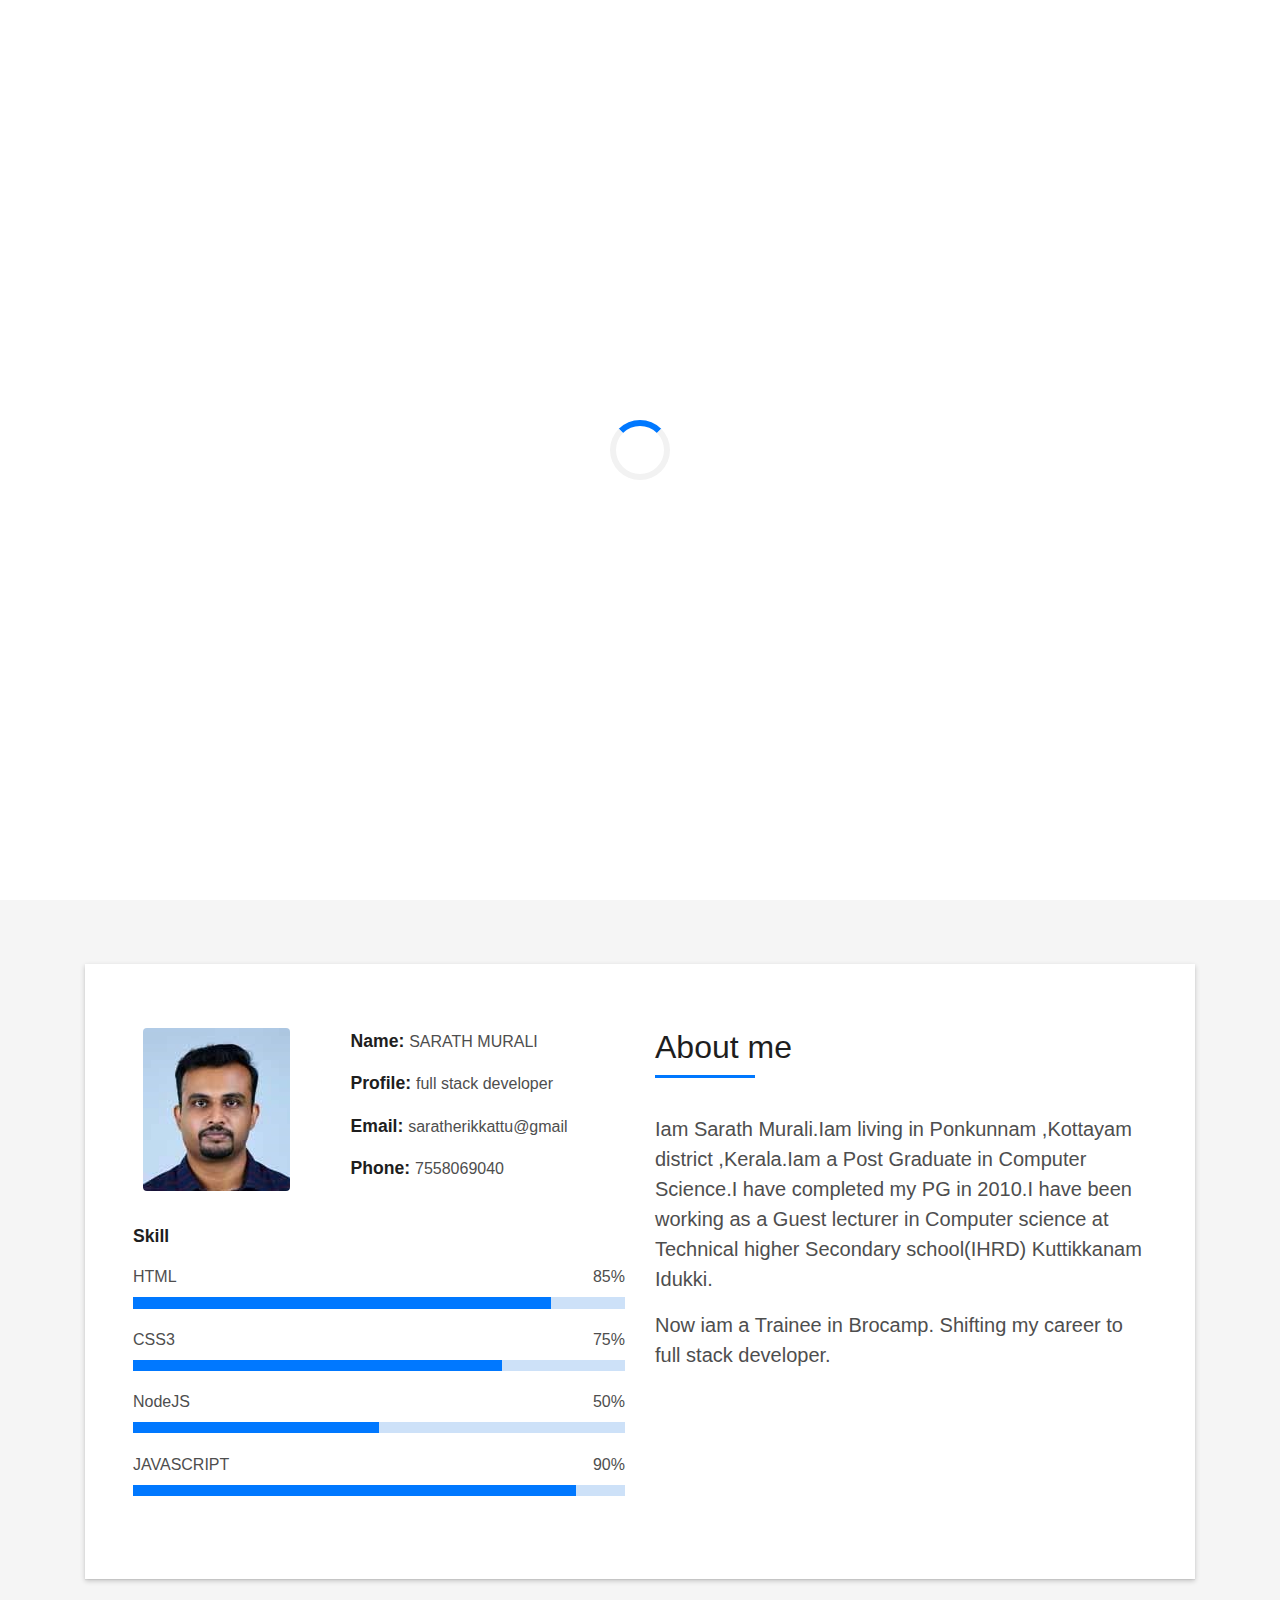
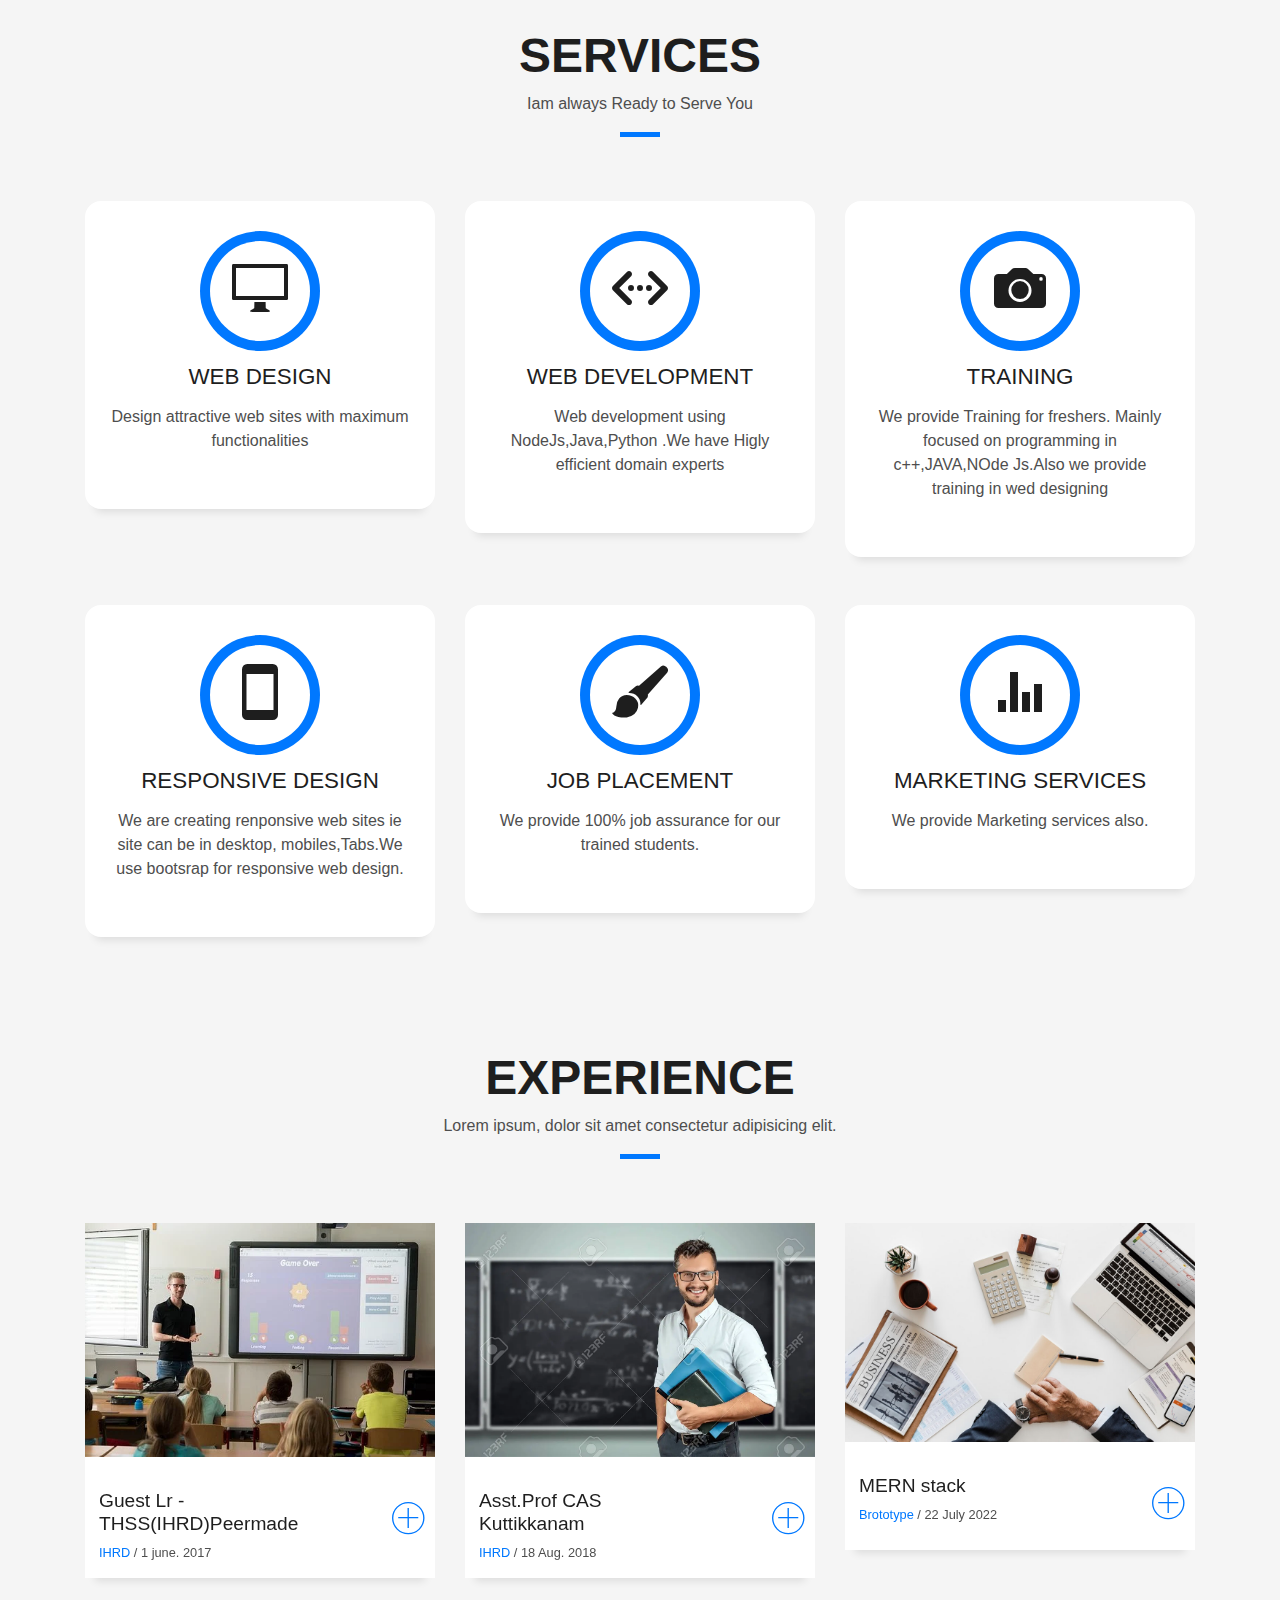
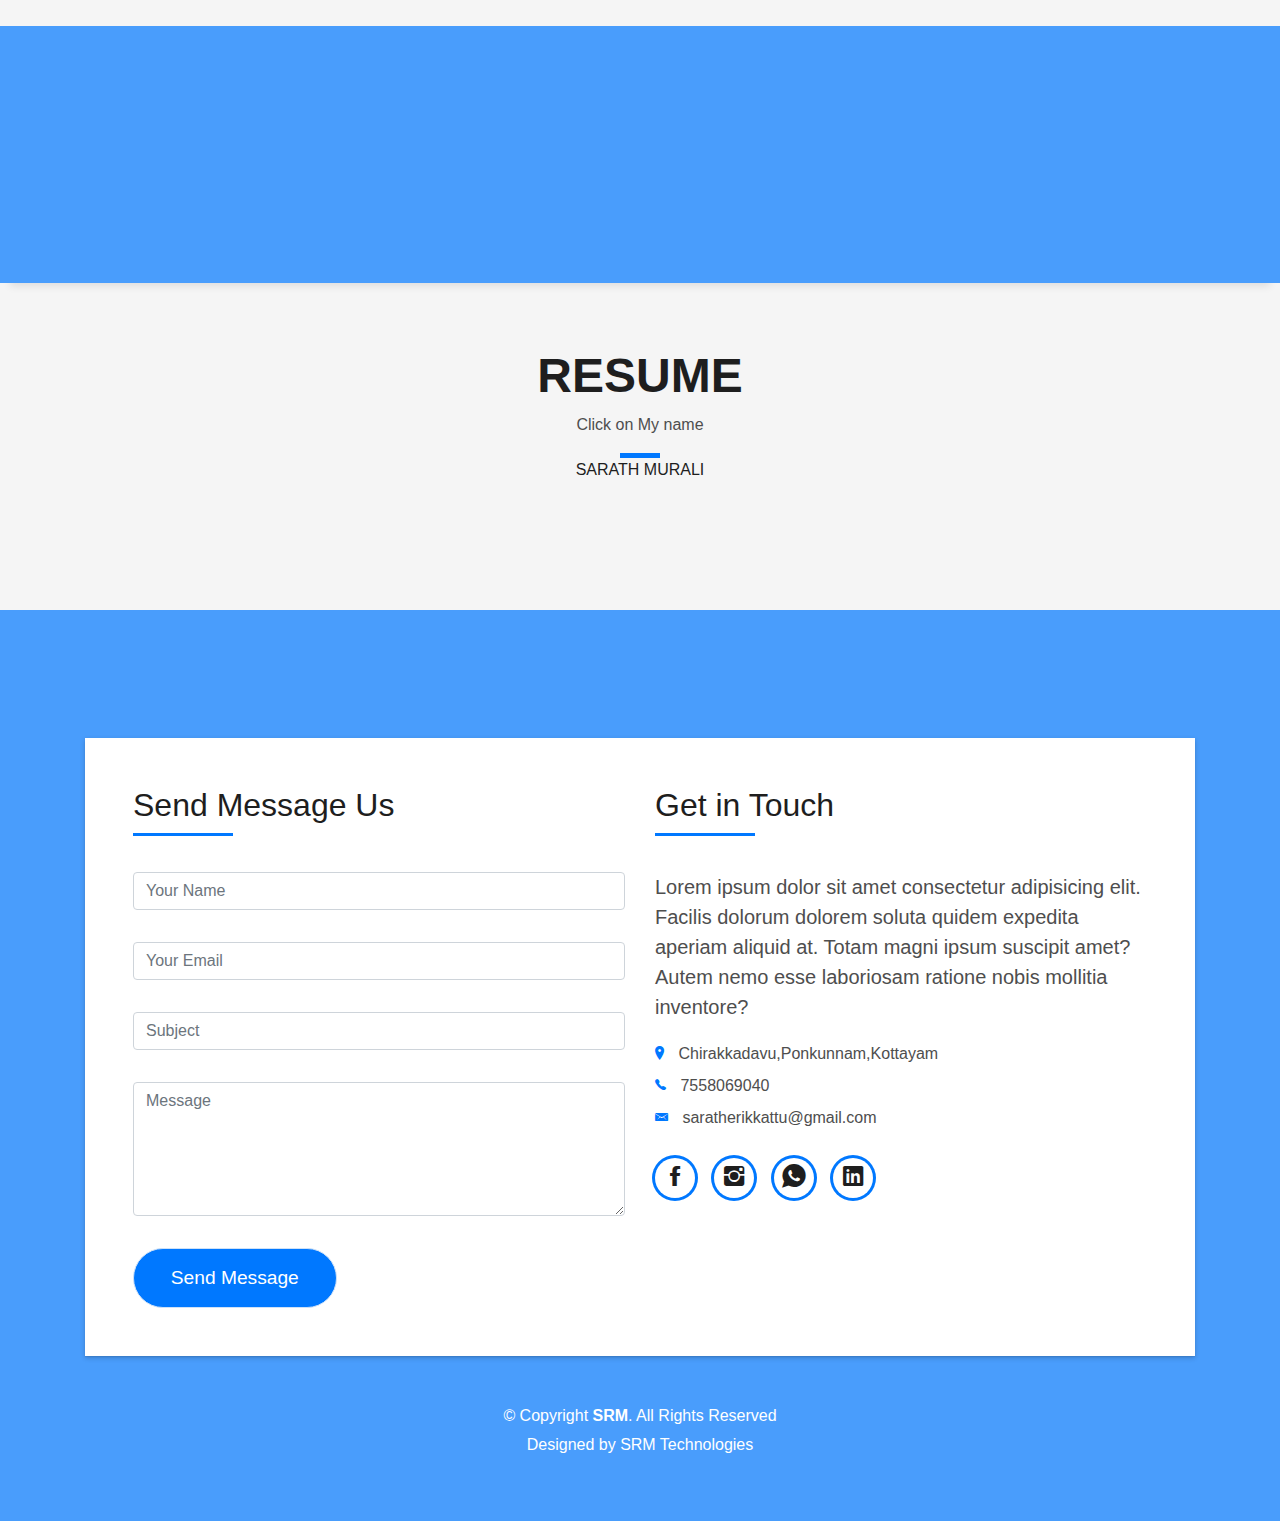
<file: index.html>
<!DOCTYPE html>
<html lang="en">
<head>
  <meta charset="utf-8">
  <title>DevFolio Bootstrap Template</title>
  <meta content="width=device-width, initial-scale=1.0" name="viewport">
  <meta content="" name="keywords">
  <meta content="" name="description">

  <!-- Favicons -->
  <link href="img/favicon.png" rel="icon">
  <link href="img/apple-touch-icon.png" rel="apple-touch-icon">

  <!-- Bootstrap CSS File -->
  <link href="lib/bootstrap/css/bootstrap.min.css" rel="stylesheet">

  <!-- Libraries CSS Files -->
  <link href="lib/font-awesome/css/font-awesome.min.css" rel="stylesheet">
  <link href="lib/animate/animate.min.css" rel="stylesheet">
  <link href="lib/ionicons/css/ionicons.min.css" rel="stylesheet">
  <link href="lib/owlcarousel/assets/owl.carousel.min.css" rel="stylesheet">
  <link href="lib/lightbox/css/lightbox.min.css" rel="stylesheet">
  

  <!-- Main Stylesheet File -->
  <link href="css/style.css" rel="stylesheet">

  <!-- =======================================================
    Theme Name: DevFolio
    Theme URL: https://bootstrapmade.com/devfolio-bootstrap-portfolio-html-template/
    Author: BootstrapMade.com
    License: https://bootstrapmade.com/license/
  ======================================================= -->
</head>

<body id="page-top">

  <!--/ Nav Star /-->
  <nav class="navbar navbar-b navbar-trans navbar-expand-md fixed-top" id="mainNav">
    <div class="container">
      <a class="navbar-brand js-scroll" href="#page-top">SARATH MURALI</a>
      <button class="navbar-toggler collapsed" type="button" data-toggle="collapse" data-target="#navbarDefault"
        aria-controls="navbarDefault" aria-expanded="false" aria-label="Toggle navigation">
        <span></span>
        <span></span>
        <span></span>
      </button>
      <div class="navbar-collapse collapse justify-content-end" id="navbarDefault">
        <ul class="navbar-nav">
          <li class="nav-item">
            <a class="nav-link js-scroll active" href="#home">Home</a>
          </li>
          <li class="nav-item">
            <a class="nav-link js-scroll" href="#about">About</a>
          </li>
          <li class="nav-item">
            <a class="nav-link js-scroll" href="#service">Services</a>
          </li>
          <li class="nav-item">
            <a class="nav-link js-scroll" href="#work">Work</a>
          </li>
          <li class="nav-item">
            <a class="nav-link js-scroll" href="#blog">Resume</a>
          </li>
          <li class="nav-item">
            <a class="nav-link js-scroll" href="#contact">Contact</a>
          </li>
        </ul>
      </div>
    </div>
  </nav>
  <!--/ Nav End /-->

  <!--/ Intro Skew Star /-->
  <div id="home" class="intro route bg-image" style="background-color: gray;">
    <div class="overlay-itro"></div>
    <div class="intro-content display-table">
      <div class="table-cell">
        <div class="container">
          <!--<p class="display-6 color-d">Hello, world!</p>-->
          <h1 class="intro-title mb-4">I am Sarath Murali</h1>
          <p class="intro-subtitle"><span class="text-slider-items">Web Developer,Backend Developer</span><strong class="text-slider"></strong></p>
          <!-- <p class="pt-3"><a class="btn btn-primary btn js-scroll px-4" href="#about" role="button">Learn More</a></p> -->
        </div>
      </div>
    </div>
  </div>
  <!--/ Intro Skew End /-->

  <section id="about" class="about-mf sect-pt4 route">
    <div class="container">
      <div class="row">
        <div class="col-sm-12">
          <div class="box-shadow-full">
            <div class="row">
              <div class="col-md-6">
                <div class="row">
                  <div class="col-sm-6 col-md-5">
                    <div class="about-img">
                      <img src="MYPICNEW.jpg" class="img-fluid rounded b-shadow-a" alt="">
                    </div>
                  </div>
                  <div class="col-sm-6 col-md-7">
                    <div class="about-info">
                      <p><span class="title-s">Name: </span> <span>SARATH MURALI</span></p>
                      <p><span class="title-s">Profile: </span> <span>full stack developer</span></p>
                      <p><span class="title-s">Email: </span> <span>saratherikkattu@gmail</span></p>
                      <p><span class="title-s">Phone: </span> <span>7558069040</span></p>
                    </div>
                  </div>
                </div>
                <div class="skill-mf">
                  <p class="title-s">Skill</p>
                  <span>HTML</span> <span class="pull-right">85%</span>
                  <div class="progress">
                    <div class="progress-bar" role="progressbar" style="width: 85%;" aria-valuenow="85" aria-valuemin="0"
                      aria-valuemax="100"></div>
                  </div>
                  <span>CSS3</span> <span class="pull-right">75%</span>
                  <div class="progress">
                    <div class="progress-bar" role="progressbar" style="width: 75%" aria-valuenow="75" aria-valuemin="0"
                      aria-valuemax="100"></div>
                  </div>
                  <span>NodeJS</span> <span class="pull-right">50%</span>
                  <div class="progress">
                    <div class="progress-bar" role="progressbar" style="width: 50%" aria-valuenow="50" aria-valuemin="0"
                      aria-valuemax="100"></div>
                  </div>
                  <span>JAVASCRIPT</span> <span class="pull-right">90%</span>
                  <div class="progress">
                    <div class="progress-bar" role="progressbar" style="width: 90%" aria-valuenow="90" aria-valuemin="0"
                      aria-valuemax="100"></div>
                  </div>
                </div>
              </div>
              <div class="col-md-6">
                <div class="about-me pt-4 pt-md-0">
                  <div class="title-box-2">
                    <h5 class="title-left">
                      About me
                    </h5>
                  </div>
                  <p class="lead">
                   Iam Sarath Murali.Iam living in Ponkunnam ,Kottayam district ,Kerala.Iam a 
                   Post Graduate in Computer Science.I have completed my PG in 2010.I have been working
                    as a Guest lecturer in Computer science at Technical higher Secondary school(IHRD) Kuttikkanam Idukki.
                    
                  </p>
                  <p class="lead">
                    Now iam a Trainee in Brocamp. Shifting my career to full stack developer.
                  
                   
                  </p>
                  <p class="lead">
                   
                  </p>
                </div>
              </div>
            </div>
          </div>
        </div>
      </div>
    </div>
  </section>

  <!--/ Section Services Star /-->
  <section id="service" class="services-mf route">
    <div class="container">
      <div class="row">
        <div class="col-sm-12">
          <div class="title-box text-center">
            <h3 class="title-a">
              Services
            </h3>
            <p class="subtitle-a">
              Iam always Ready to Serve You
            </p>
            <div class="line-mf"></div>
          </div>
        </div>
      </div>
      <div class="row">
        <div class="col-md-4">
          <div class="service-box">
            <div class="service-ico">
              <span class="ico-circle"><i class="ion-monitor"></i></span>
            </div>
            <div class="service-content">
              <h2 class="s-title">Web Design</h2>
              <p class="s-description text-center">
                Design attractive web sites with maximum functionalities
              </p>
            </div>
          </div>
        </div>
        <div class="col-md-4">
          <div class="service-box">
            <div class="service-ico">
              <span class="ico-circle"><i class="ion-code-working"></i></span>
            </div>
            <div class="service-content">
              <h2 class="s-title">Web Development</h2>
              <p class="s-description text-center">
                Web development using NodeJs,Java,Python .We have Higly efficient  domain experts
              </p>
            </div>
          </div>
        </div>
        <div class="col-md-4">
          <div class="service-box">
            <div class="service-ico">
              <span class="ico-circle"><i class="ion-camera"></i></span>
            </div>
            <div class="service-content">
              <h2 class="s-title">Training</h2>
              <p class="s-description text-center">
               We provide Training for freshers.
               Mainly focused on programming in c++,JAVA,NOde Js.Also we provide training in wed designing
              </p>
            </div>
          </div>
        </div>
        <div class="col-md-4">
          <div class="service-box">
            <div class="service-ico">
              <span class="ico-circle"><i class="ion-android-phone-portrait"></i></span>
            </div>
            <div class="service-content">
              <h2 class="s-title">Responsive Design</h2>
              <p class="s-description text-center">
                We are creating renponsive web sites ie site can be  in desktop,
                mobiles,Tabs.We use bootsrap for responsive web design.
              </p>
            </div>
          </div>
        </div>
        <div class="col-md-4">
          <div class="service-box">
            <div class="service-ico">
              <span class="ico-circle"><i class="ion-paintbrush"></i></span>
            </div>
            <div class="service-content">
              <h2 class="s-title">Job Placement</h2>
              <p class="s-description text-center">
                We provide 100% job assurance for our trained students.
              </p>
            </div>
          </div>
        </div>
        <div class="col-md-4">
          <div class="service-box">
            <div class="service-ico">
              <span class="ico-circle"><i class="ion-stats-bars"></i></span>
            </div>
            <div class="service-content">
              <h2 class="s-title">Marketing Services</h2>
              <p class="s-description text-center">
               We provide Marketing services also.
              </p>
            </div>
          </div>
        </div>
      </div>
    </div>
  </section>
  <!--/ Section Services End /-->

 <!--  <div class="section-counter paralax-mf bg-image" style="background-image: url(img/counters-bg.jpg)">
    <div class="overlay-mf"></div>
    <div class="container">
      <div class="row">
        <div class="col-sm-3 col-lg-3">
          <div class="counter-box">
            <div class="counter-ico">
              <span class="ico-circle"><i class="ion-checkmark-round"></i></span>
            </div>
            <div class="counter-num">
              <p class="counter">450</p>
              <span class="counter-text">WORKS COMPLETED</span>
            </div>
          </div>
        </div>
        <div class="col-sm-3 col-lg-3">
          <div class="counter-box pt-4 pt-md-0">
            <div class="counter-ico">
              <span class="ico-circle"><i class="ion-ios-calendar-outline"></i></span>
            </div>
            <div class="counter-num">
              <p class="counter">15</p>
              <span class="counter-text">YEARS OF EXPERIENCE</span>
            </div>
          </div>
        </div>
        <div class="col-sm-3 col-lg-3">
          <div class="counter-box pt-4 pt-md-0">
            <div class="counter-ico">
              <span class="ico-circle"><i class="ion-ios-people"></i></span>
            </div>
            <div class="counter-num">
              <p class="counter">550</p>
              <span class="counter-text">TOTAL CLIENTS</span>
            </div>
          </div>
        </div>
        <div class="col-sm-3 col-lg-3">
          <div class="counter-box pt-4 pt-md-0">
            <div class="counter-ico">
              <span class="ico-circle"><i class="ion-ribbon-a"></i></span>
            </div>
            <div class="counter-num">
              <p class="counter">36</p>
              <span class="counter-text">AWARD WON</span>
            </div>
          </div>
        </div>
      </div>
    </div>
  </div> -->

  <!--/ Section Portfolio Star /-->
  <section id="work" class="portfolio-mf sect-pt4 route">
    <div class="container">
      <div class="row">
        <div class="col-sm-12">
          <div class="title-box text-center">
            <h3 class="title-a">
              EXPERIENCE
            </h3>
            <p class="subtitle-a">
              Lorem ipsum, dolor sit amet consectetur adipisicing elit.
            </p>
            <div class="line-mf"></div>
          </div>
        </div>
      </div>
      <div class="row">
        <div class="col-md-4">
          <div class="work-box">
            <a href="img/work-1.jpg" data-lightbox="gallery-mf">
              <div class="work-img">
                <!-- <i class="fa-solid fa-person-chalkboard"></i> -->
                <img src="teacher-logo.webp" alt="" class="img-fluid"> 
              </div>
              <div class="work-content">
                <div class="row">
                  <div class="col-sm-8">
                    <h2 class="w-title">Guest Lr -THSS(IHRD)Peermade</h2>
                    <div class="w-more">
                      <span class="w-ctegory">IHRD</span> / <span class="w-date">1 june. 2017</span>
                    </div>
                  </div>
                  <div class="col-sm-4">
                    <div class="w-like">
                      <span class="ion-ios-plus-outline"></span>
                    </div>
                  </div>
                </div>
              </div>
            </a>
          </div>
        </div>
        <div class="col-md-4">
          <div class="work-box">
            <a href="img/work-2.jpg" data-lightbox="gallery-mf">
              <div class="work-img">
                <img src="prof.webp" alt="" class="img-fluid">
              </div>
              <div class="work-content">
                <div class="row">
                  <div class="col-sm-8">
                    <h2 class="w-title">Asst.Prof CAS Kuttikkanam</h2>
                    <div class="w-more">
                      <span class="w-ctegory">IHRD</span> / <span class="w-date">18 Aug. 2018</span>
                    </div>
                  </div>
                  <div class="col-sm-4">
                    <div class="w-like">
                      <span class="ion-ios-plus-outline"></span>
                    </div>
                  </div>
                </div>
              </div>
            </a>
          </div>
        </div>
        <div class="col-md-4">
          <div class="work-box">
            <a href="img/work-3.jpg" data-lightbox="gallery-mf">
              <div class="work-img">
                <img src="img/work-3.jpg" alt="" class="img-fluid">
              </div>
              <div class="work-content">
                <div class="row">
                  <div class="col-sm-8">
                    <h2 class="w-title">MERN stack</h2>
                    <div class="w-more">
                      <span class="w-ctegory">Brototype</span> / <span class="w-date">22 July 2022</span>
                    </div>
                  </div>
                  <div class="col-sm-4">
                    <div class="w-like">
                      <span class="ion-ios-plus-outline"></span>
                    </div>
                  </div>
                </div>
              </div>
            </a>
          </div>
        </div>
        <!-- <div class="col-md-4">
          <div class="work-box">
            <a href="img/work-4.jpg" data-lightbox="gallery-mf">
              <div class="work-img">
                <img src="img/work-4.jpg" alt="" class="img-fluid">
              </div>
              <div class="work-content">
                <div class="row">
                  <div class="col-sm-8">
                    <h2 class="w-title">Bindo Laro Cado</h2>
                    <div class="w-more">
                      <span class="w-ctegory">Web Design</span> / <span class="w-date">18 Sep. 2018</span>
                    </div>
                  </div>
                  <div class="col-sm-4">
                    <div class="w-like">
                      <span class="ion-ios-plus-outline"></span>
                    </div>
                  </div>
                </div>
              </div>
            </a>
          </div>
        </div> -->
       <!--  <div class="col-md-4">
          <div class="work-box">
            <a href="img/work-5.jpg" data-lightbox="gallery-mf">
              <div class="work-img">
                <img src="img/work-5.jpg" alt="" class="img-fluid">
              </div>
              <div class="work-content">
                <div class="row">
                  <div class="col-sm-8">
                    <h2 class="w-title">Studio Lena Mado</h2>
                    <div class="w-more">
                      <span class="w-ctegory">Web Design</span> / <span class="w-date">18 Sep. 2018</span>
                    </div>
                  </div>
                  <div class="col-sm-4">
                    <div class="w-like">
                      <span class="ion-ios-plus-outline"></span>
                    </div>
                  </div>
                </div>
              </div>
            </a>
          </div>
        </div> -->
       <!--  <div class="col-md-4">
          <div class="work-box">
            <a href="img/work-6.jpg" data-lightbox="gallery-mf">
              <div class="work-img">
                <img src="img/work-6.jpg" alt="" class="img-fluid">
              </div>
              <div class="work-content">
                <div class="row">
                  <div class="col-sm-8">
                    <h2 class="w-title">Studio Big Bang</h2>
                    <div class="w-more">
                      <span class="w-ctegory">Web Design</span> / <span class="w-date">18 Sep. 2017</span>
                    </div>
                  </div>
                  <div class="col-sm-4">
                    <div class="w-like">
                      <span class="ion-ios-plus-outline"></span>
                    </div>
                  </div>
                </div>
              </div>
            </a>
          </div>
        </div> -->
        
      </div>
    </div>
  </section>
  <!--/ Section Portfolio End /-->

  <!--/ Section Testimonials Star /-->
  <div class="testimonials paralax-mf bg-image" style="background-image: url(img/overlay-bg.jpg)">
    <div class="overlay-mf"></div>
    <div class="container">
      <div class="row">
        <div class="col-md-12">
          <div id="testimonial-mf" class="owl-carousel owl-theme">
            <div class="testimonial-box">
              <div class="author-test">
                <img src="img/testimonial-2.jpg" alt="" class="rounded-circle b-shadow-a">
                <span class="author">Xavi Alonso</span>
              </div>
              <div class="content-test">
                <p class="description lead">
                  Curabitur arcu erat, accumsan id imperdiet et, porttitor at sem. Lorem ipsum dolor sit amet,
                  consectetur adipiscing elit.
                </p>
                <span class="comit"><i class="fa fa-quote-right"></i></span>
              </div>
            </div>
            <div class="testimonial-box">
              <div class="author-test">
                <img src="img/testimonial-4.jpg" alt="" class="rounded-circle b-shadow-a">
                <span class="author">Marta Socrate</span>
              </div>
              <div class="content-test">
                <p class="description lead">
                  Curabitur arcu erat, accumsan id imperdiet et, porttitor at sem. Lorem ipsum dolor sit amet,
                  consectetur adipiscing elit.
                </p>
                <span class="comit"><i class="fa fa-quote-right"></i></span>
              </div>
            </div>
          </div>
        </div>
      </div>
    </div>
  </div>

  <!--/ Section Blog Star /-->
  <section id="blog" class="blog-mf sect-pt4 route">
    <div class="container">
      <div class="row">
        <div class="col-sm-12">
          <div class="title-box text-center">
            <h3 class="title-a">
            RESUME
            </h3>
            <p class="subtitle-a">
              Click on My name 
            </p>
            <div class="line-mf"></div>
          
            <a href="Resume- Sarath2022.doc"> SARATH MURALI</a>
          </div>
          
        </div>
      </div>
      <!-- <div class="row">
         <div class="col-md-4">
          <div class="card card-blog">
            <div class="card-img">
              <a href="blog-single.html"><img src="img/post-1.jpg" alt="" class="img-fluid"></a>
            </div>
            <div class="card-body">
              <div class="card-category-box">
                <div class="card-category">
                  <h6 class="category">Travel</h6>
                </div>
              </div>
              <h3 class="card-title"><a href="blog-single.html">See more ideas about Travel</a></h3>
              <p class="card-description">
                Proin eget tortor risus. Pellentesque in ipsum id orci porta dapibus. Praesent sapien massa, convallis
                a pellentesque nec,
                egestas non nisi.
              </p>
            </div>
            <div class="card-footer">
              <div class="post-author">
                <a href="#">
                  <img src="img/testimonial-2.jpg" alt="" class="avatar rounded-circle">
                  <span class="author">Morgan Freeman</span>
                </a>
              </div>
              <div class="post-date">
                <span class="ion-ios-clock-outline"></span> 10 min
              </div>
            </div>
          </div>
        </div> -->
        <!-- <div class="col-md-4">
          <div class="card card-blog">
            <div class="card-img">
              <a href="blog-single.html"><img src="img/post-2.jpg" alt="" class="img-fluid"></a>
            </div>
            <div class="card-body">
              <div class="card-category-box">
                <div class="card-category">
                  <h6 class="category">Web Design</h6>
                </div>
              </div>
              <h3 class="card-title"><a href="blog-single.html">See more ideas about Travel</a></h3>
              <p class="card-description">
                Proin eget tortor risus. Pellentesque in ipsum id orci porta dapibus. Praesent sapien massa, convallis
                a pellentesque nec,
                egestas non nisi.
              </p>
            </div>
            <div class="card-footer">
              <div class="post-author">
                <a href="#">
                  <img src="img/testimonial-2.jpg" alt="" class="avatar rounded-circle">
                  <span class="author">Morgan Freeman</span>
                </a>
              </div>
              <div class="post-date">
                <span class="ion-ios-clock-outline"></span> 10 min
              </div>
            </div>
          </div>
        </div> -->
    <!--     <div class="col-md-4">
          <div class="card card-blog">
            <div class="card-img">
              <a href="blog-single.html"><img src="img/post-3.jpg" alt="" class="img-fluid"></a>
            </div>
            <div class="card-body">
              <div class="card-category-box">
                <div class="card-category">
                  <h6 class="category">Web Design</h6>
                </div>
              </div>
              <h3 class="card-title"><a href="blog-single.html">See more ideas about Travel</a></h3>
              <p class="card-description">
                Proin eget tortor risus. Pellentesque in ipsum id orci porta dapibus. Praesent sapien massa, convallis
                a pellentesque nec,
                egestas non nisi.
              </p>
            </div>
            <div class="card-footer">
              <div class="post-author">
                <a href="#">
                  <img src="img/testimonial-2.jpg" alt="" class="avatar rounded-circle">
                  <span class="author">Morgan Freeman</span>
                </a>
              </div>
              <div class="post-date">
                <span class="ion-ios-clock-outline"></span> 10 min
              </div>
            </div>
          </div>
        </div> -->
      </div> 
    </div>
  </section>
  <!--/ Section Blog End /-->

  <!--/ Section Contact-Footer Star /-->
  <section class="paralax-mf footer-paralax bg-image sect-mt4 route" style="background-image: url(img/overlay-bg.jpg)">
    <div class="overlay-mf"></div>
    <div class="container">
      <div class="row">
        <div class="col-sm-12">
          <div class="contact-mf">
            <div id="contact" class="box-shadow-full">
              <div class="row">
                <div class="col-md-6">
                  <div class="title-box-2">
                    <h5 class="title-left">
                      Send Message Us
                    </h5>
                  </div>
                  <div>
                      <form id="submit-form" action="https://script.google.com/macros/s/AKfycbz-d8FGFLo15D6RPyGf_on1EDofADt3HXQiQYktNIR1-A5mkEMpoWkgvlhbWPpCYXfX/exec" method="post" role="form" class="contactForm">
                      <div id="sendmessage">Your message has been sent. Thank you!</div>
                      <div id="errormessage"></div>
                      <div class="row">
                        <div class="col-md-12 mb-3">
                          <div class="form-group">
                            <input type="text" name="name" class="form-control" id="name" placeholder="Your Name" data-rule="minlen:4" data-msg="Please enter at least 4 chars" />
                            <div class="validation"></div>
                          </div>
                        </div>
                        <div class="col-md-12 mb-3">
                          <div class="form-group">
                            <input type="email" class="form-control" name="email" id="email" placeholder="Your Email" data-rule="email" data-msg="Please enter a valid email" />
                            <div class="validation"></div>
                          </div>
                        </div>
                        <div class="col-md-12 mb-3">
                            <div class="form-group">
                              <input type="text" class="form-control" name="subject" id="subject" placeholder="Subject" data-rule="minlen:4" data-msg="Please enter at least 8 chars of subject" />
                              <div class="validation"></div>
                            </div>
                        </div>
                        <div class="col-md-12 mb-3">
                          <div class="form-group">
                            <textarea class="form-control" name="message" rows="5" data-rule="required" data-msg="Please write something for us" placeholder="Message"></textarea>
                            <div class="validation"></div>
                          </div>
                        </div>
                        <div class="col-md-12">
                          <button type="submit" class="button button-a button-big button-rouded">Send Message</button>
                        </div>
                      </div>
                    </form>
                  </div>
                </div>
                <div class="col-md-6">
                  <div class="title-box-2 pt-4 pt-md-0">
                    <h5 class="title-left">
                      Get in Touch
                    </h5>
                  </div>
                  <div class="more-info">
                    <p class="lead">
                      Lorem ipsum dolor sit amet consectetur adipisicing elit. Facilis dolorum dolorem soluta quidem
                      expedita aperiam aliquid at.
                      Totam magni ipsum suscipit amet? Autem nemo esse laboriosam ratione nobis
                      mollitia inventore?
                    </p>
                    <ul class="list-ico">
                      <li><span class="ion-ios-location"></span> Chirakkadavu,Ponkunnam,Kottayam</li>
                      <li><span class="ion-ios-telephone"></span> 7558069040</li>
                      <li><span class="ion-email"></span> saratherikkattu@gmail.com</li>
                    </ul>
                  </div>
                  <div class="socials">
                    <ul>
                      <li><a href="https://www.facebook.com/sarath.murali.501"><span class="ico-circle"><i class="ion-social-facebook"></i></span></a></li>
                      <li><a href="https://www.instagram.com/saratherikkattu/?hl=en"><span class="ico-circle"><i class="ion-social-instagram"></i></span></a></li>
                      <li><a href="https://web.whatsapp.com/"><span class="ico-circle"><i class="ion-social-whatsapp"></i></span></a></li>
                      <li><a href="https://www.linkedin.com/in/sarath-murali-78461011a/"><span class="ico-circle"><i class="ion-social-linkedin"></i></span></a></li>
                    </ul>
                  </div>
                </div>
              </div>
            </div>
          </div>
        </div>
      </div>
    </div>
    <footer>
      <div class="container">
        <div class="row">
          <div class="col-sm-12">
            <div class="copyright-box">
              <p class="copyright">&copy; Copyright <strong>SRM</strong>. All Rights Reserved</p>
              <div class="credits">
                <!--
                  All the links in the footer should remain intact.
                  You can delete the links only if you purchased the pro version.
                  Licensing information: https://bootstrapmade.com/license/
                  Purchase the pro version with working PHP/AJAX contact form: https://bootstrapmade.com/buy/?theme=DevFolio
                -->
                Designed by <a href="https://bootstrapmade.com/">SRM Technologies</a>
              </div>
            </div>
          </div>
        </div>
      </div>
    </footer>
  </section>
  <!--/ Section Contact-footer End /-->

  <a href="#" class="back-to-top"><i class="fa fa-chevron-up"></i></a>
  <div id="preloader"></div>

  <!-- JavaScript Libraries -->
  <script src="lib/jquery/jquery.min.js"></script>
  <script src="lib/jquery/jquery-migrate.min.js"></script>
  <script src="lib/popper/popper.min.js"></script>
  <script src="lib/bootstrap/js/bootstrap.min.js"></script>
  <script src="lib/easing/easing.min.js"></script>
  <script src="lib/counterup/jquery.waypoints.min.js"></script>
  <script src="lib/counterup/jquery.counterup.js"></script>
  <script src="lib/owlcarousel/owl.carousel.min.js"></script>
  <script src="lib/lightbox/js/lightbox.min.js"></script>
  <script src="lib/typed/typed.min.js"></script>
  <!-- Contact Form JavaScript File -->
  <script src="contactform/contactform.js"></script>

  <!-- Template Main Javascript File -->
  
</body>
</html>
</file>
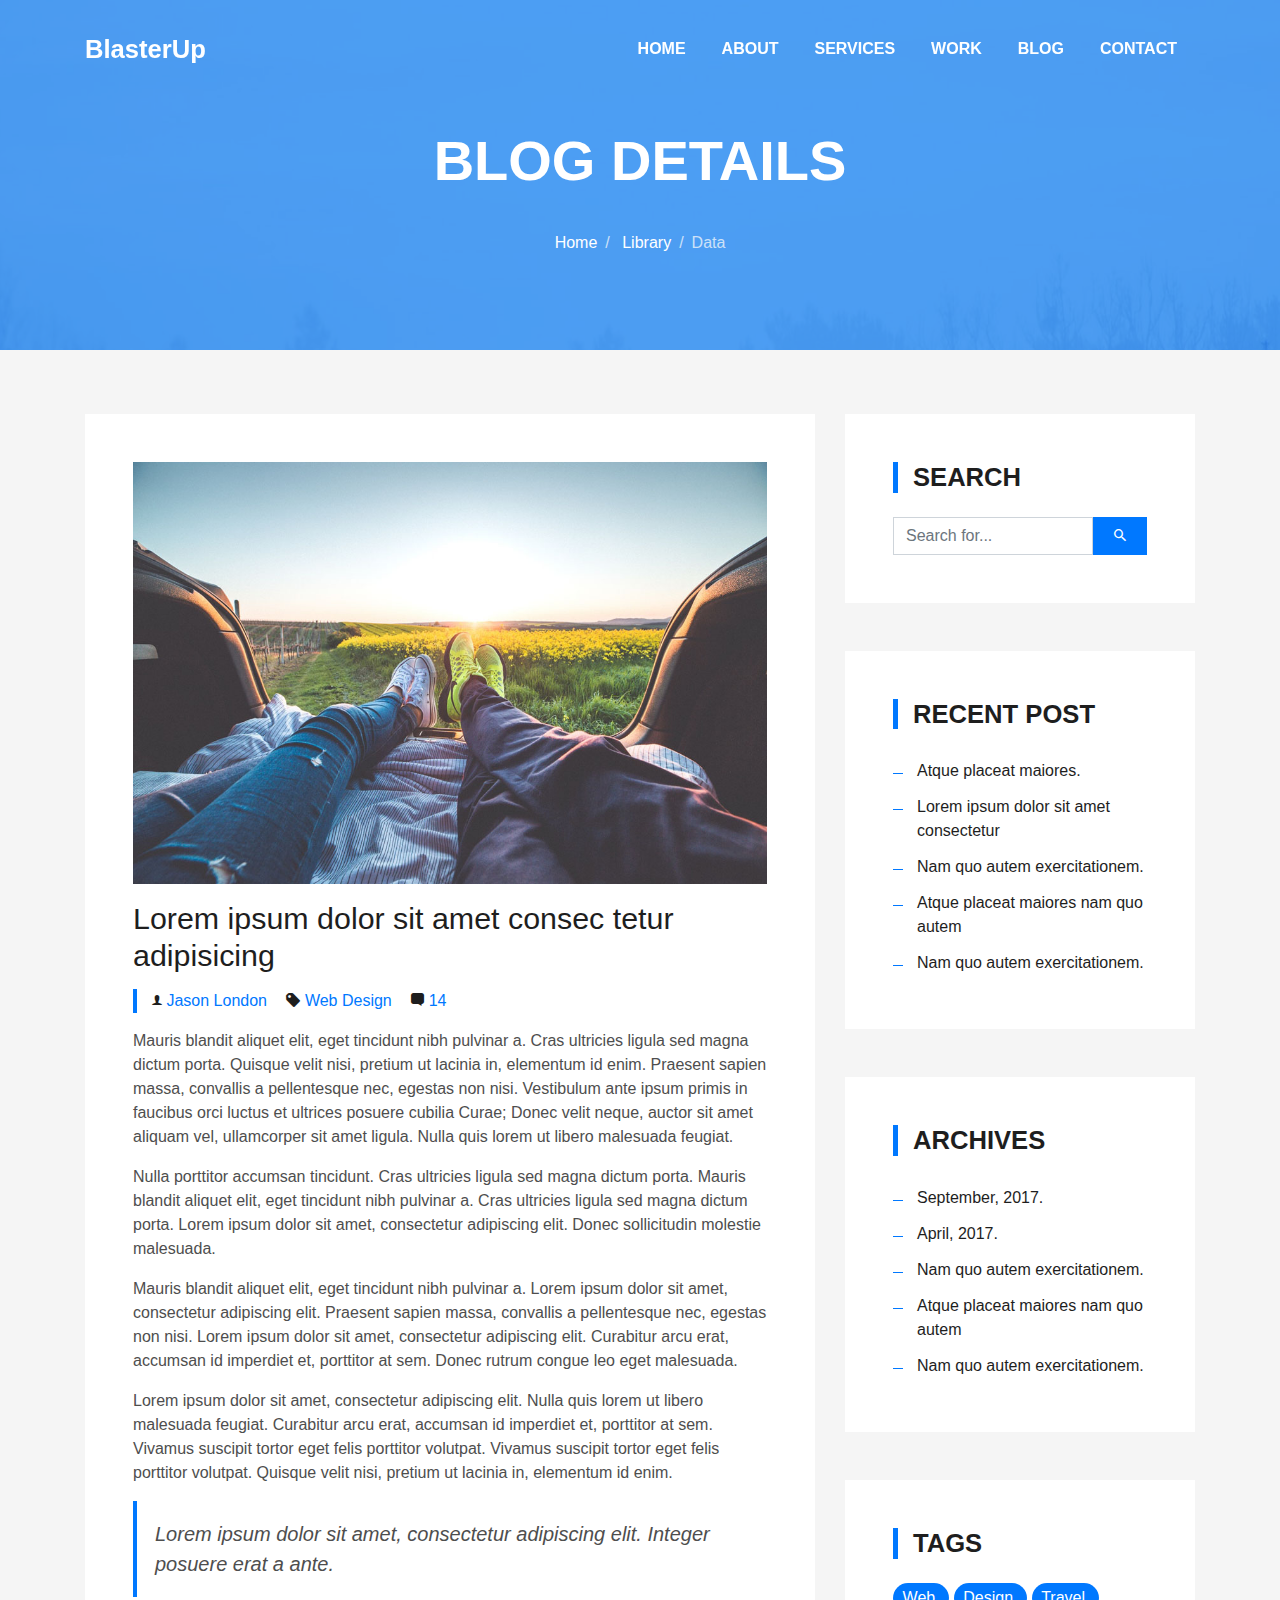
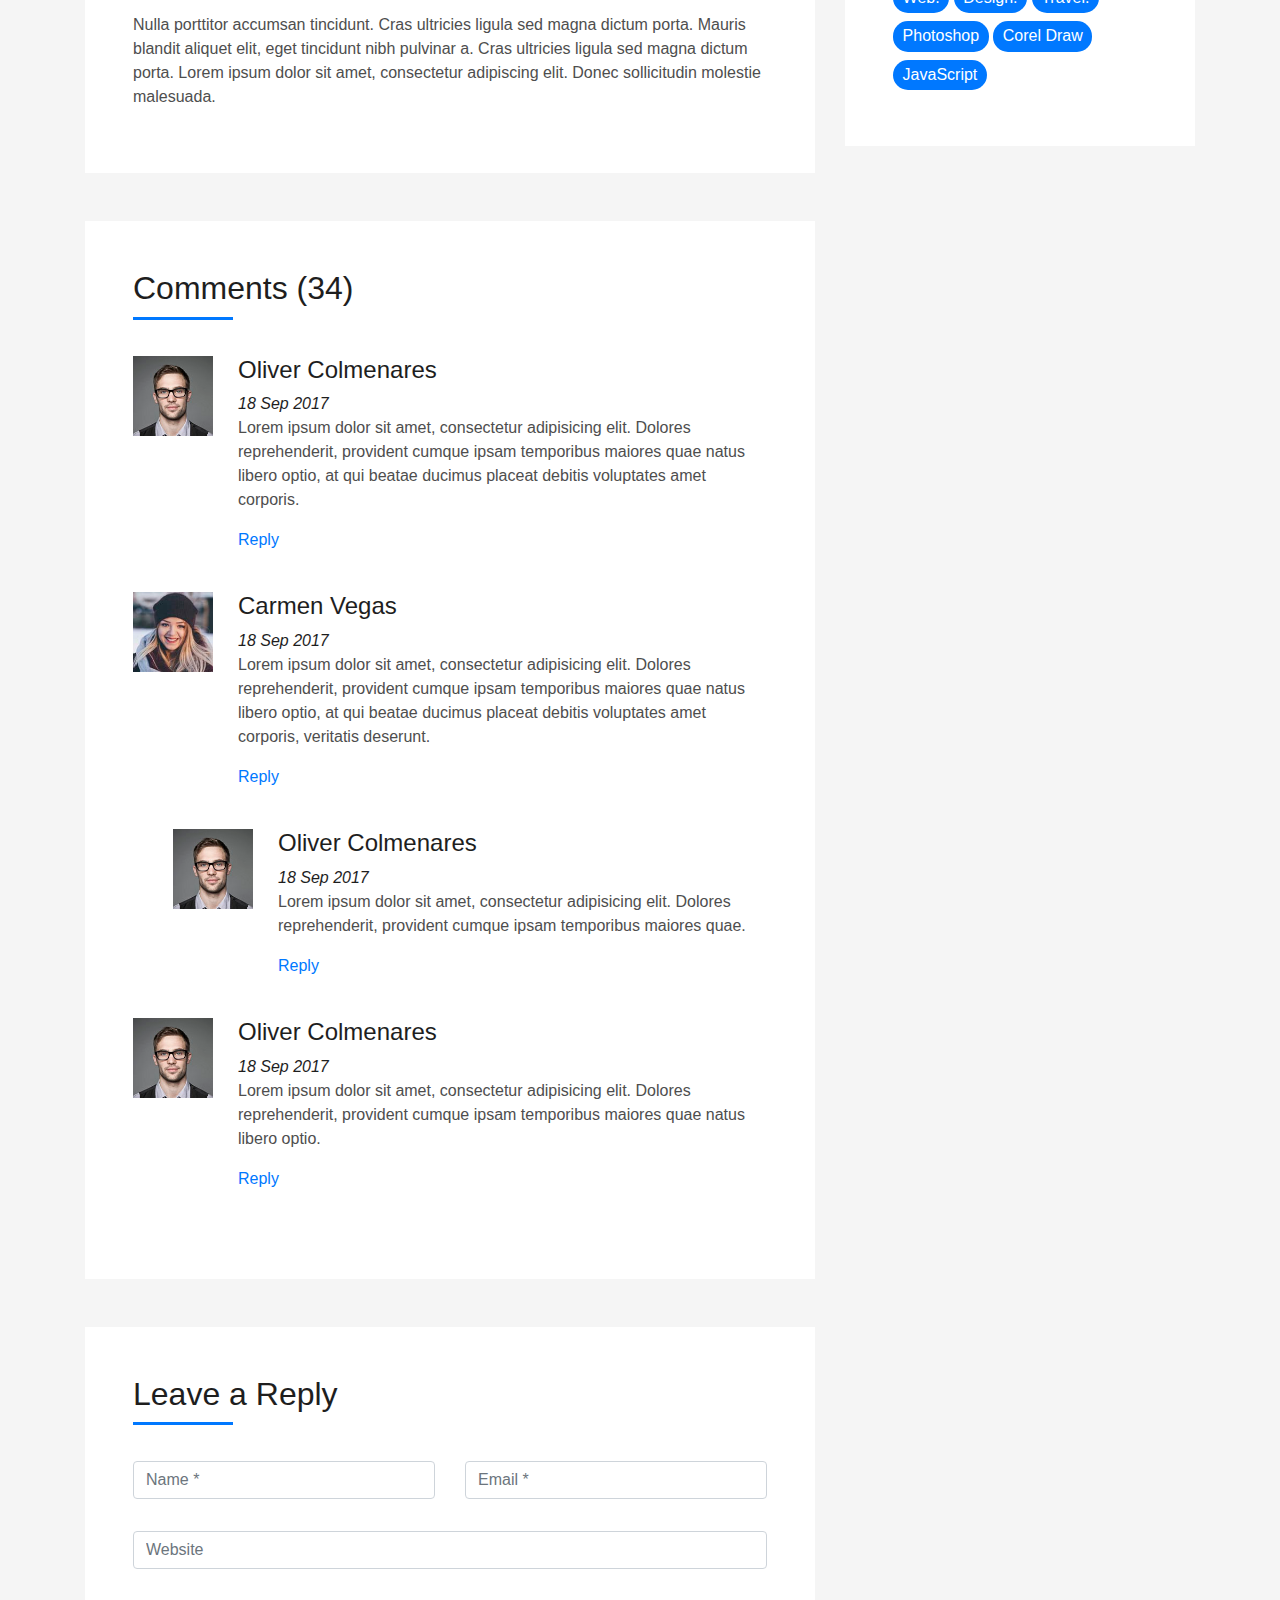
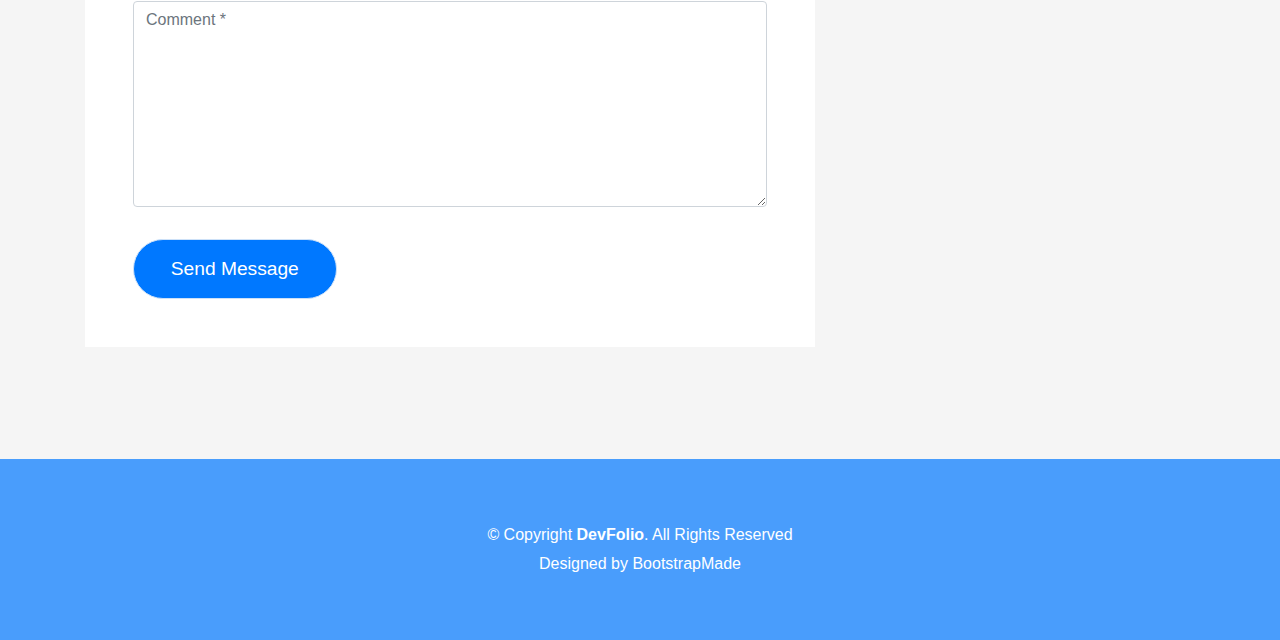
<file: blog-single.html>
<!DOCTYPE html>
<html lang="en">
<head>
  <meta charset="utf-8">
  <title>DevFolio Bootstrap Template</title>
  <meta content="width=device-width, initial-scale=1.0" name="viewport">
  <meta content="" name="keywords">
  <meta content="" name="description">

  <!-- Favicons -->
  <link href="img/favicon.png" rel="icon">
  <link href="img/apple-touch-icon.png" rel="apple-touch-icon">

  <!-- Bootstrap CSS File -->
  <link href="lib/bootstrap/css/bootstrap.min.css" rel="stylesheet">

  <!-- Libraries CSS Files -->
  <link href="lib/font-awesome/css/font-awesome.min.css" rel="stylesheet">
  <link href="lib/animate/animate.min.css" rel="stylesheet">
  <link href="lib/ionicons/css/ionicons.min.css" rel="stylesheet">
  <link href="lib/owlcarousel/assets/owl.carousel.min.css" rel="stylesheet">
  <link href="lib/lightbox/css/lightbox.min.css" rel="stylesheet">

  <!-- Main Stylesheet File -->
  <link href="css/style.css" rel="stylesheet">

  <!-- =======================================================
    Theme Name: DevFolio
    Theme URL: https://bootstrapmade.com/devfolio-bootstrap-portfolio-html-template/
    Author: BootstrapMade.com
    License: https://bootstrapmade.com/license/
  ======================================================= -->
</head>

<body>
  <!--/ Nav Star /-->
  <nav class="navbar navbar-b navbar-trans navbar-expand-md fixed-top" id="mainNav">
    <div class="container">
      <a class="navbar-brand js-scroll" href="#page-top">BlasterUp</a>
      <button class="navbar-toggler collapsed" type="button" data-toggle="collapse" data-target="#navbarDefault"
        aria-controls="navbarDefault" aria-expanded="false" aria-label="Toggle navigation">
        <span></span>
        <span></span>
        <span></span>
      </button>
      <div class="navbar-collapse collapse justify-content-end" id="navbarDefault">
        <ul class="navbar-nav">
          <li class="nav-item">
            <a class="nav-link js-scroll" href="index.html">Home</a>
          </li>
          <li class="nav-item">
            <a class="nav-link js-scroll" href="#">About</a>
          </li>
          <li class="nav-item">
            <a class="nav-link js-scroll" href="#">Services</a>
          </li>
          <li class="nav-item">
            <a class="nav-link js-scroll" href="#">Work</a>
          </li>
          <li class="nav-item">
            <a class="nav-link js-scroll" href="#">Blog</a>
          </li>
          <li class="nav-item">
            <a class="nav-link js-scroll" href="#">Contact</a>
          </li>
        </ul>
      </div>
    </div>
  </nav>
  <!--/ Nav End /-->

  <!--/ Intro Skew Star /-->
  <div class="intro intro-single route bg-image" style="background-image: url(img/overlay-bg.jpg)">
    <div class="overlay-mf"></div>
    <div class="intro-content display-table">
      <div class="table-cell">
        <div class="container">
          <h2 class="intro-title mb-4">Blog Details</h2>
          <ol class="breadcrumb d-flex justify-content-center">
            <li class="breadcrumb-item">
              <a href="#">Home</a>
            </li>
            <li class="breadcrumb-item">
              <a href="#">Library</a>
            </li>
            <li class="breadcrumb-item active">Data</li>
          </ol>
        </div>
      </div>
    </div>
  </div>
  <!--/ Intro Skew End /-->

  <!--/ Section Blog-Single Star /-->
  <section class="blog-wrapper sect-pt4" id="blog">
    <div class="container">
      <div class="row">
        <div class="col-md-8">
          <div class="post-box">
            <div class="post-thumb">
              <img src="img/post-1.jpg" class="img-fluid" alt="">
            </div>
            <div class="post-meta">
              <h1 class="article-title">Lorem ipsum dolor sit amet consec tetur adipisicing</h1>
              <ul>
                <li>
                  <span class="ion-ios-person"></span>
                  <a href="#">Jason London</a>
                </li>
                <li>
                  <span class="ion-pricetag"></span>
                  <a href="#">Web Design</a>
                </li>
                <li>
                  <span class="ion-chatbox"></span>
                  <a href="#">14</a>
                </li>
              </ul>
            </div>
            <div class="article-content">
              <p>
                Mauris blandit aliquet elit, eget tincidunt nibh pulvinar a. Cras ultricies ligula sed magna dictum
                porta. Quisque velit
                nisi, pretium ut lacinia in, elementum id enim. Praesent sapien massa, convallis a pellentesque
                nec, egestas non nisi. Vestibulum ante ipsum primis in faucibus orci luctus et ultrices posuere
                cubilia Curae; Donec velit neque, auctor sit amet aliquam vel, ullamcorper sit amet ligula.
                Nulla quis lorem ut libero malesuada feugiat.
              </p>
              <p>
                Nulla porttitor accumsan tincidunt. Cras ultricies ligula sed magna dictum porta. Mauris blandit
                aliquet elit, eget tincidunt
                nibh pulvinar a. Cras ultricies ligula sed magna dictum porta. Lorem ipsum dolor sit amet,
                consectetur adipiscing elit. Donec sollicitudin molestie malesuada.
              </p>
              <p>
                Mauris blandit aliquet elit, eget tincidunt nibh pulvinar a. Lorem ipsum dolor sit amet, consectetur
                adipiscing elit. Praesent
                sapien massa, convallis a pellentesque nec, egestas non nisi. Lorem ipsum dolor sit amet,
                consectetur adipiscing elit. Curabitur arcu erat, accumsan id imperdiet et, porttitor at
                sem. Donec rutrum congue leo eget malesuada.
              </p>
              <p>
                Lorem ipsum dolor sit amet, consectetur adipiscing elit. Nulla quis lorem ut libero malesuada feugiat.
                Curabitur arcu erat,
                accumsan id imperdiet et, porttitor at sem. Vivamus suscipit tortor eget felis porttitor
                volutpat. Vivamus suscipit tortor eget felis porttitor volutpat. Quisque velit nisi, pretium
                ut lacinia in, elementum id enim.
              </p>
              <blockquote class="blockquote">
                <p class="mb-0">Lorem ipsum dolor sit amet, consectetur adipiscing elit. Integer posuere erat a ante.</p>
              </blockquote>
              <p>
                Nulla porttitor accumsan tincidunt. Cras ultricies ligula sed magna dictum porta. Mauris blandit
                aliquet elit, eget tincidunt
                nibh pulvinar a. Cras ultricies ligula sed magna dictum porta. Lorem ipsum dolor sit amet,
                consectetur adipiscing elit. Donec sollicitudin molestie malesuada.
              </p>
            </div>
          </div>
          <div class="box-comments">
            <div class="title-box-2">
              <h4 class="title-comments title-left">Comments (34)</h4>
            </div>
            <ul class="list-comments">
              <li>
                <div class="comment-avatar">
                  <img src="img/testimonial-2.jpg" alt="">
                </div>
                <div class="comment-details">
                  <h4 class="comment-author">Oliver Colmenares</h4>
                  <span>18 Sep 2017</span>
                  <p>
                    Lorem ipsum dolor sit amet, consectetur adipisicing elit. Dolores reprehenderit, provident cumque
                    ipsam temporibus maiores
                    quae natus libero optio, at qui beatae ducimus placeat debitis voluptates amet corporis.
                  </p>
                  <a href="3">Reply</a>
                </div>
              </li>
              <li>
                <div class="comment-avatar">
                  <img src="img/testimonial-4.jpg" alt="">
                </div>
                <div class="comment-details">
                  <h4 class="comment-author">Carmen Vegas</h4>
                  <span>18 Sep 2017</span>
                  <p>
                    Lorem ipsum dolor sit amet, consectetur adipisicing elit. Dolores reprehenderit, provident cumque
                    ipsam temporibus maiores
                    quae natus libero optio, at qui beatae ducimus placeat debitis voluptates amet corporis,
                    veritatis deserunt.
                  </p>
                  <a href="3">Reply</a>
                </div>
              </li>
              <li class="comment-children">
                <div class="comment-avatar">
                  <img src="img/testimonial-2.jpg" alt="">
                </div>
                <div class="comment-details">
                  <h4 class="comment-author">Oliver Colmenares</h4>
                  <span>18 Sep 2017</span>
                  <p>
                    Lorem ipsum dolor sit amet, consectetur adipisicing elit. Dolores reprehenderit, provident cumque
                    ipsam temporibus maiores
                    quae.
                  </p>
                  <a href="3">Reply</a>
                </div>
              </li>
              <li>
                <div class="comment-avatar">
                  <img src="img/testimonial-2.jpg" alt="">
                </div>
                <div class="comment-details">
                  <h4 class="comment-author">Oliver Colmenares</h4>
                  <span>18 Sep 2017</span>
                  <p>
                    Lorem ipsum dolor sit amet, consectetur adipisicing elit. Dolores reprehenderit, provident cumque
                    ipsam temporibus maiores
                    quae natus libero optio.
                  </p>
                  <a href="3">Reply</a>
                </div>
              </li>
            </ul>
          </div>
          <div class="form-comments">
            <div class="title-box-2">
              <h3 class="title-left">
                Leave a Reply
              </h3>
            </div>
            <form class="form-mf">
              <div class="row">
                <div class="col-md-6 mb-3">
                  <div class="form-group">
                    <input type="text" class="form-control input-mf" id="inputName" placeholder="Name *" required>
                  </div>
                </div>
                <div class="col-md-6 mb-3">
                  <div class="form-group">
                    <input type="email" class="form-control input-mf" id="inputEmail1" placeholder="Email *" required>
                  </div>
                </div>
                <div class="col-md-12 mb-3">
                  <div class="form-group">
                    <input type="url" class="form-control input-mf" id="inputUrl" placeholder="Website">
                  </div>
                </div>
                <div class="col-md-12 mb-3">
                  <div class="form-group">
                    <textarea id="textMessage" class="form-control input-mf" placeholder="Comment *" name="message"
                      cols="45" rows="8" required></textarea>
                  </div>
                </div>
                <div class="col-md-12">
                  <button type="submit" class="button button-a button-big button-rouded">Send Message</button>
                </div>
              </div>
            </form>
          </div>
        </div>
        <div class="col-md-4">
          <div class="widget-sidebar sidebar-search">
            <h5 class="sidebar-title">Search</h5>
            <div class="sidebar-content">
              <form>
                <div class="input-group">
                  <input type="text" class="form-control" placeholder="Search for..." aria-label="Search for...">
                  <span class="input-group-btn">
                    <button class="btn btn-secondary btn-search" type="button">
                      <span class="ion-android-search"></span>
                    </button>
                  </span>
                </div>
              </form>
            </div>
          </div>
          <div class="widget-sidebar">
            <h5 class="sidebar-title">Recent Post</h5>
            <div class="sidebar-content">
              <ul class="list-sidebar">
                <li>
                  <a href="#">Atque placeat maiores.</a>
                </li>
                <li>
                  <a href="#">Lorem ipsum dolor sit amet consectetur</a>
                </li>
                <li>
                  <a href="#">Nam quo autem exercitationem.</a>
                </li>
                <li>
                  <a href="#">Atque placeat maiores nam quo autem</a>
                </li>
                <li>
                  <a href="#">Nam quo autem exercitationem.</a>
                </li>
              </ul>
            </div>
          </div>
          <div class="widget-sidebar">
            <h5 class="sidebar-title">Archives</h5>
            <div class="sidebar-content">
              <ul class="list-sidebar">
                <li>
                  <a href="#">September, 2017.</a>
                </li>
                <li>
                  <a href="#">April, 2017.</a>
                </li>
                <li>
                  <a href="#">Nam quo autem exercitationem.</a>
                </li>
                <li>
                  <a href="#">Atque placeat maiores nam quo autem</a>
                </li>
                <li>
                  <a href="#">Nam quo autem exercitationem.</a>
                </li>
              </ul>
            </div>
          </div>
          <div class="widget-sidebar widget-tags">
            <h5 class="sidebar-title">Tags</h5>
            <div class="sidebar-content">
              <ul>
                <li>
                  <a href="#">Web.</a>
                </li>
                <li>
                  <a href="#">Design.</a>
                </li>
                <li>
                  <a href="#">Travel.</a>
                </li>
                <li>
                  <a href="#">Photoshop</a>
                </li>
                <li>
                  <a href="#">Corel Draw</a>
                </li>
                <li>
                  <a href="#">JavaScript</a>
                </li>
              </ul>
            </div>
          </div>
        </div>
      </div>
    </div>
  </section>
  <!--/ Section Blog-Single End /-->

  <!--/ Section Contact-Footer Star /-->
  <section class="paralax-mf footer-paralax bg-image sect-mt4 route" style="background-image: url(img/overlay-bg.jpg)">
    <div class="overlay-mf"></div>
    <footer>
      <div class="container">
        <div class="row">
          <div class="col-sm-12">
            <div class="copyright-box">
              <p class="copyright">&copy; Copyright <strong>DevFolio</strong>. All Rights Reserved</p>
              <div class="credits">
                <!--
                  All the links in the footer should remain intact.
                  You can delete the links only if you purchased the pro version.
                  Licensing information: https://bootstrapmade.com/license/
                  Purchase the pro version with working PHP/AJAX contact form: https://bootstrapmade.com/buy/?theme=DevFolio
                -->
                Designed by <a href="https://bootstrapmade.com/">BootstrapMade</a>
              </div>
            </div>
          </div>
        </div>
      </div>
    </footer>
  </section>
  <!--/ Section Contact-footer End /-->

  <a href="#" class="back-to-top"><i class="fa fa-chevron-up"></i></a>
  <div id="preloader"></div>

  <!-- JavaScript Libraries -->
  <script src="lib/jquery/jquery.min.js"></script>
  <script src="lib/jquery/jquery-migrate.min.js"></script>
  <script src="lib/popper/popper.min.js"></script>
  <script src="lib/bootstrap/js/bootstrap.min.js"></script>
  <script src="lib/easing/easing.min.js"></script>
  <script src="lib/counterup/jquery.waypoints.min.js"></script>
  <script src="lib/counterup/jquery.counterup.js"></script>
  <script src="lib/owlcarousel/owl.carousel.min.js"></script>
  <script src="lib/lightbox/js/lightbox.min.js"></script>
  <script src="lib/typed/typed.min.js"></script>
  <!-- Contact Form JavaScript File -->
  <script src="contactform/contactform.js"></script>

  <!-- Template Main Javascript File -->
  <script src="js/main.js"></script>

</body>
</html>
</file>
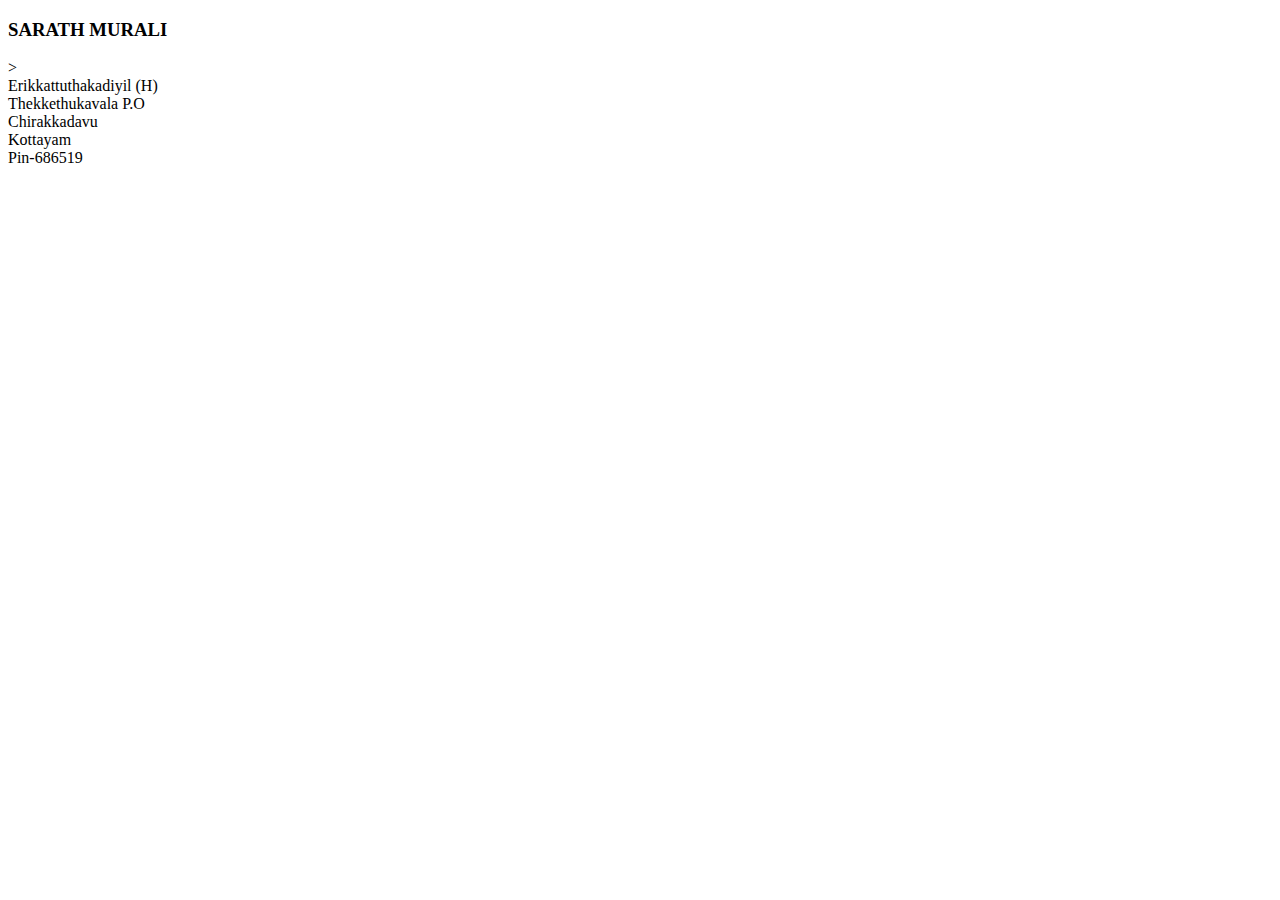
<file: resume.html>
<!DOCTYPE html>
<html lang="en">
<head>
    <meta charset="UTF-8">
    <meta http-equiv="X-UA-Compatible" content="IE=edge">
    <meta name="viewport" content="width=device-width, initial-scale=1.0">
    <title>Document</title>
</head>
<body >

    <div class="container">
        <div class="Header">
            <div class="Header-1">
                <p>
                    <h3>SARATH  MURALI</h3>><br>
                    Erikkattuthakadiyil (H)	<br>				
                    Thekkethukavala P.O	<br>
                    Chirakkadavu<br>	 
                    Kottayam <br>
                    Pin-686519<br>

                </p>

            </div>
            <div class="Header-2">
                
            </div>
        </div>

    </div>
</body>
</html>
</file>
<file: css/style.css>
/*
  Theme Name: DevFolio
  Theme URL: https://bootstrapmade.com/devfolio-bootstrap-portfolio-html-template/
  Author: BootstrapMade.com
  License: https://bootstrapmade.com/license/
*/

/*======================================
//--//-->   STYLES GENERALES
======================================*/

body {
  background-color: #f5f5f5;
  color: #4e4e4e;
}

h1,
h2,
h3,
h4,
h5,
h6 {
  color: #1e1e1e;
}

a {
  color: #1e1e1e;
  transition: all 0.5s ease-in-out;
}

a:hover {
  color: #0078ff;
  text-decoration: none;
  transition: all 0.5s ease-in-out;
}

.p-r {
  position: relative;
}

.color-a {
  color: #0078ff;
}

.color-d {
  color: #f5f5f5;
}

.color-text-a {
  color: #4e4e4e;
}

.box-shadow,
.paralax-mf,
.service-box,
.work-box,
.card-blog {
  box-shadow: 0 13px 8px -10px rgba(0, 0, 0, 0.1);
}

.box-shadow-a,
.button:hover {
  box-shadow: 0 0 0 4px #cde1f8;
}

.display-5 {
  font-size: 2.5rem;
  font-weight: 300;
  line-height: 1.1;
}

.display-6 {
  font-size: 2rem;
  font-weight: 300;
  line-height: 1.1;
}

.avatar {
  width: 32px;
  height: 32px;
  margin-right: 4px;
  overflow: hidden;
}

.bg-image {
  background-repeat: no-repeat;
  background-attachment: fixed;
  background-size: cover;
  background-position: center center;
}

.overlay-mf {
  background-color: #0078ff;
}

.overlay-mf {
  position: absolute;
  top: 0;
  left: 0px;
  padding: 0;
  height: 100%;
  width: 100%;
  opacity: .7;
}

.paralax-mf {
  position: relative;
  padding: 8rem 0;
}

.display-table {
  width: 100%;
  height: 100%;
  display: table;
}

.table-cell {
  display: table-cell;
  vertical-align: middle;
}

/*--/ Sections /--*/

.sect-4 {
  padding: 4rem 0;
}

.sect-pt4 {
  padding-top: 4rem;
}

.sect-mt4 {
  margin-top: 4rem;
}

/*--/ Title s /--*/

.title-s {
  font-weight: 600;
  color: #1e1e1e;
  font-size: 1.1rem;
}

/*--/ Title A /--*/

.title-box {
  margin-bottom: 4rem;
}

.title-a {
  font-size: 3rem;
  font-weight: bold;
  text-transform: uppercase;
}

.subtitle-a {
  color: #4e4e4e;
}

.line-mf {
  width: 40px;
  height: 5px;
  background-color: #0078ff;
  margin: 0 auto;
}

/*--/ Title Left /--*/

.title-box-2 {
  margin-bottom: 3rem;
}

.title-left {
  font-size: 2rem;
  position: relative;
}

.title-left:before {
  content: '';
  position: absolute;
  height: 3px;
  background-color: #0078ff;
  width: 100px;
  bottom: -12px;
}

/*------/ Box /------*/

.box-pl2 {
  padding-left: 2rem;
}

.box-shadow-full {
  padding: 3rem 1.25rem;
  position: relative;
  background-color: #fff;
  margin-bottom: 3rem;
  z-index: 2;
  box-shadow: 0 1px 1px 0 rgba(0, 0, 0, 0.06), 0 2px 5px 0 rgba(0, 0, 0, 0.2);
}

/*------/ Socials /------*/

.socials {
  padding: 1.5rem 0;
}

.socials ul li {
  display: inline-block;
}

.socials .ico-circle {
  height: 40px;
  width: 40px;
  font-size: 1.7rem;
  border-radius: 50%;
  line-height: 1.4;
  margin: 0 15px 0 0;
  box-shadow: 0 0 0 3px #0078ff;
  transition: all 500ms ease;
}

.socials .ico-circle:hover {
  background-color: #0078ff;
  color: #fff;
  box-shadow: 0 0 0 3px #cde1f8;
  transition: all 500ms ease;
}

/*------/ Ul resect /------*/

.ul-resect,
.socials ul,
.list-ico,
.blog-wrapper .post-meta ul,
.box-comments .list-comments,
.widget-sidebar .list-sidebar,
.widget-tags ul {
  list-style: none;
  padding-left: 0;
  margin-bottom: 0;
}

.list-ico {
  line-height: 2;
}

.list-ico span {
  color: #0078ff;
  margin-right: 10px;
}

/*------/ Ico Circle /------*/

.ico-circle {
  height: 100px;
  width: 100px;
  font-size: 2rem;
  border-radius: 50%;
  line-height: 1.55;
  margin: 0 auto;
  text-align: center;
  box-shadow: 0 0 0 10px #0078ff;
  display: block;
}

/*------/ Owl Carousel /------*/

.owl-theme .owl-dots {
  text-align: center;
  margin-top: 18px;
}

.owl-theme .owl-dots .owl-dot {
  display: inline-block;
}

.owl-theme .owl-dots .owl-dot span {
  width: 18px;
  height: 7px;
  margin: 5px 5px;
  background: #cde1f8;
  border: 0px solid #cde1f8;
  display: block;
  transition: all 0.6s ease-in-out;
  cursor: pointer;
}

.owl-theme .owl-dots .owl-dot:hover span {
  background-color: #cde1f8;
}

.owl-theme .owl-dots .owl-dot.active span {
  background-color: #1B1B1B;
  width: 25px;
}

/*--/ Scrolltop s /--*/

.scrolltop-mf {
  position: relative;
  display: none;
}

.scrolltop-mf span {
  z-index: 999;
  position: fixed;
  width: 42px;
  height: 42px;
  background-color: #0078ff;
  opacity: .7;
  font-size: 1.6rem;
  line-height: 1.5;
  text-align: center;
  color: #fff;
  top: auto;
  left: auto;
  right: 30px;
  bottom: 50px;
  cursor: pointer;
  border-radius: 50%;
}

/* Back to top button */

.back-to-top {
  position: fixed;
  display: none;
  background: #0078ff;
  color: #fff;
  width: 44px;
  height: 44px;
  text-align: center;
  line-height: 1;
  font-size: 16px;
  border-radius: 50%;
  right: 15px;
  bottom: 15px;
  transition: background 0.5s;
  z-index: 11;
}

.back-to-top i {
  padding-top: 12px;
  color: #fff;
}

/* Prelaoder */

#preloader {
  position: fixed;
  top: 0;
  left: 0;
  right: 0;
  bottom: 0;
  z-index: 9999;
  overflow: hidden;
  background: #fff;
}

#preloader:before {
  content: "";
  position: fixed;
  top: calc(50% - 30px);
  left: calc(50% - 30px);
  border: 6px solid #f2f2f2;
  border-top: 6px solid #0078ff;
  border-radius: 50%;
  width: 60px;
  height: 60px;
  -webkit-animation: animate-preloader 1s linear infinite;
  animation: animate-preloader 1s linear infinite;
}

@-webkit-keyframes animate-preloader {
  0% {
    -webkit-transform: rotate(0deg);
    transform: rotate(0deg);
  }

  100% {
    -webkit-transform: rotate(360deg);
    transform: rotate(360deg);
  }
}

@keyframes animate-preloader {
  0% {
    -webkit-transform: rotate(0deg);
    transform: rotate(0deg);
  }

  100% {
    -webkit-transform: rotate(360deg);
    transform: rotate(360deg);
  }
}

/*======================================
//--//-->   NAVBAR
======================================*/

.navbar-b {
  transition: all .5s ease-in-out;
  background-color: transparent;
  padding-top: 1.563rem;
  padding-bottom: 1.563rem;
}

.navbar-b.navbar-reduce {
  box-shadow: 0px 6px 9px 0px rgba(0, 0, 0, 0.06);
}

.navbar-b.navbar-trans .nav-item,
.navbar-b.navbar-reduce .nav-item {
  position: relative;
  padding-right: 10px;
  padding-left: 0;
}

.navbar-b.navbar-trans .nav-link,
.navbar-b.navbar-reduce .nav-link {
  color: #fff;
  text-transform: uppercase;
  font-weight: 600;
}

.navbar-b.navbar-trans .nav-link:before,
.navbar-b.navbar-reduce .nav-link:before {
  content: '';
  position: absolute;
  margin-left: 0px;
  width: 0%;
  bottom: 0;
  left: 0;
  height: 2px;
  transition: all 500ms ease;
}

.navbar-b.navbar-trans .nav-link:hover,
.navbar-b.navbar-reduce .nav-link:hover {
  color: #1B1B1B;
}

.navbar-b.navbar-trans .nav-link:hover:before,
.navbar-b.navbar-reduce .nav-link:hover:before {
  width: 35px;
}

.navbar-b.navbar-trans .show > .nav-link:before,
.navbar-b.navbar-trans .active > .nav-link:before,
.navbar-b.navbar-trans .nav-link.show:before,
.navbar-b.navbar-trans .nav-link.active:before,
.navbar-b.navbar-reduce .show > .nav-link:before,
.navbar-b.navbar-reduce .active > .nav-link:before,
.navbar-b.navbar-reduce .nav-link.show:before,
.navbar-b.navbar-reduce .nav-link.active:before {
  width: 35px;
}

.navbar-b.navbar-trans .nav-link:before {
  background-color: #fff;
}

.navbar-b.navbar-trans .nav-link:hover {
  color: #fff;
}

.navbar-b.navbar-trans .show > .nav-link,
.navbar-b.navbar-trans .active > .nav-link,
.navbar-b.navbar-trans .nav-link.show,
.navbar-b.navbar-trans .nav-link.active {
  color: #fff;
}

.navbar-b.navbar-reduce {
  transition: all .5s ease-in-out;
  background-color: #fff;
  padding-top: 15px;
  padding-bottom: 15px;
}

.navbar-b.navbar-reduce .nav-link {
  color: #0078ff;
}

.navbar-b.navbar-reduce .nav-link:before {
  background-color: #0078ff;
}

.navbar-b.navbar-reduce .nav-link:hover {
  color: #0078ff;
}

.navbar-b.navbar-reduce .show > .nav-link,
.navbar-b.navbar-reduce .active > .nav-link,
.navbar-b.navbar-reduce .nav-link.show,
.navbar-b.navbar-reduce .nav-link.active {
  color: #0078ff;
}

.navbar-b.navbar-reduce .navbar-brand {
  color: #0078ff;
}

.navbar-b.navbar-reduce .navbar-toggler span {
  background-color: #1B1B1B;
}

.navbar-b .navbar-brand {
  color: #fff;
  font-size: 1.6rem;
  font-weight: 600;
}

.navbar-b .navbar-nav .dropdown-item.show .dropdown-menu,
.navbar-b .dropdown.show .dropdown-menu,
.navbar-b .dropdown-btn.show .dropdown-menu {
  -webkit-transform: translate3d(0px, 0px, 0px);
  transform: translate3d(0px, 0px, 0px);
  visibility: visible !important;
}

.navbar-b .dropdown-menu {
  margin: 1.12rem 0 0;
  border-radius: 0;
}

.navbar-b .dropdown-menu .dropdown-item {
  padding: .7rem 1.7rem;
  transition: all 500ms ease;
}

.navbar-b .dropdown-menu .dropdown-item:hover {
  background-color: #0078ff;
  color: #fff;
  transition: all 500ms ease;
}

.navbar-b .dropdown-menu .dropdown-item.active {
  background-color: #0078ff;
}

/*--/ Hamburger Navbar /--*/

.navbar-toggler {
  position: relative;
}

.navbar-toggler:focus,
.navbar-toggler:active {
  outline: 0;
}

.navbar-toggler span {
  display: block;
  background-color: #fff;
  height: 3px;
  width: 25px;
  margin-top: 4px;
  margin-bottom: 4px;
  -webkit-transform: rotate(0deg);
  transform: rotate(0deg);
  left: 0;
  opacity: 1;
}

.navbar-toggler span:nth-child(1),
.navbar-toggler span:nth-child(3) {
  transition: -webkit-transform .35s ease-in-out;
  transition: transform .35s ease-in-out;
  transition: transform .35s ease-in-out, -webkit-transform .35s ease-in-out;
}

.navbar-toggler:not(.collapsed) span:nth-child(1) {
  position: absolute;
  left: 12px;
  top: 10px;
  -webkit-transform: rotate(135deg);
  transform: rotate(135deg);
  opacity: 0.9;
}

.navbar-toggler:not(.collapsed) span:nth-child(2) {
  height: 12px;
  visibility: hidden;
  background-color: transparent;
}

.navbar-toggler:not(.collapsed) span:nth-child(3) {
  position: absolute;
  left: 12px;
  top: 10px;
  -webkit-transform: rotate(-135deg);
  transform: rotate(-135deg);
  opacity: 0.9;
}

/*======================================
//--//-->   INTRO
======================================*/

.intro {
  height: 100vh;
  position: relative;
  color: #fff;
}

.intro .intro-content {
  text-align: center;
  position: absolute;
}

.intro .overlay-itro {
  background-color: rgba(0, 0, 0, 0.6);
  position: absolute;
  top: 0;
  left: 0px;
  padding: 0;
  height: 100%;
  width: 100%;
  opacity: .9;
}

.intro .intro-title {
  color: #fff;
  font-weight: 600;
  font-size: 3rem;
}

.intro .intro-subtitle {
  font-size: 1.5rem;
  font-weight: 300;
}

.intro .text-slider-items {
  display: none;
}

.intro-single {
  height: 350px;
}

.intro-single .intro-content {
  margin-top: 30px;
}

.intro-single .intro-title {
  text-transform: uppercase;
  font-size: 3rem;
}

.intro-single .breadcrumb {
  background-color: transparent;
  color: #0078ff;
}

.intro-single .breadcrumb .breadcrumb-item:before {
  color: #cde1f8;
}

.intro-single .breadcrumb .breadcrumb-item.active {
  color: #cde1f8;
}

.intro-single .breadcrumb a {
  color: #fff;
}

/*======================================
//--//-->   ABOUT
======================================*/

.about-mf .box-shadow-full {
  padding-top: 4rem;
  padding-bottom: 4rem;
}

.about-mf .about-img {
  margin-bottom: 2rem;
}

.about-mf .about-img img {
  margin-left: 10px;
}

.skill-mf span {
  color: #4e4e4e;
}

.skill-mf .progress {
  background-color: #cde1f8;
  margin: .5rem 0 1.2rem 0;
  border-radius: 0;
  height: .7rem;
}

.skill-mf .progress .progress-bar {
  height: .7rem;
  background-color: #0078ff;
}

/*======================================
//--//-->   SERVICES
======================================*/

.service-box {
  background-color: #fff;
  padding: 2.5rem 1.3rem;
  border-radius: 1rem;
  margin-bottom: 3rem;
}

.service-box:hover .ico-circle {
  transition: all 500ms ease;
  color: #fff;
  background-color: #0078ff;
  box-shadow: 0 0 0 10px #cde1f8;
}

.service-box .service-ico {
  margin-bottom: 1rem;
  color: #1e1e1e;
}

.service-box .ico-circle {
  transition: all 500ms ease;
  font-size: 4rem;
}

.service-box .s-title {
  font-size: 1.4rem;
  text-transform: uppercase;
  text-align: center;
  padding: .4rem 0;
}

.service-box .s-description {
  color: #4e4e4e;
}

/*======================================
//--//-->   COUNTER
======================================*/

.counter-box {
  color: #fff;
  text-align: center;
}

.counter-ico {
  margin-bottom: 1rem;
}

.counter-ico .ico-circle {
  height: 60px;
  width: 60px;
  line-height: 1.8;
  box-shadow: 0 0 0 10px #cde1f8;
}

.counter-num .counter {
  font-size: 2rem;
  margin-bottom: 0;
}

/*======================================
//--//-->   PORTFOLIO
======================================*/

.work-box {
  margin-bottom: 3rem;
  -webkit-backface-visibility: hidden;
  backface-visibility: hidden;
  background-color: #fff;
}

.work-box:hover img {
  -webkit-transform: scale(1.3);
  transform: scale(1.3);
}

.work-img {
  display: block;
  overflow: hidden;
}

.work-img img {
  transition: all 1s;
}

.work-content {
  padding: 2rem 3% 1rem 4%;
}

.work-content .w-more {
  color: #4e4e4e;
  font-size: .8rem;
}

.work-content .w-more .w-ctegory {
  color: #0078ff;
}

.work-content .w-like {
  font-size: 2.5rem;
  color: #0078ff;
  float: right;
}

.work-content .w-like a {
  color: #0078ff;
}

.work-content .w-like .num-like {
  font-size: .7rem;
}

.w-title {
  font-size: 1.2rem;
}

/*======================================
//--//-->   TESTIMONIALS
======================================*/

.testimonials .owl-carousel .owl-item img {
  width: auto;
}

.testimonial-box {
  color: #fff;
  text-align: center;
}

.testimonial-box .author-test {
  margin-top: 1rem;
}

.testimonial-box .author-test img {
  margin: 0 auto;
}

.testimonial-box .author {
  color: #fff;
  text-transform: uppercase;
  font-weight: 600;
  margin: 1rem 0;
  display: block;
  font-size: 1.4rem;
}

.testimonial-box .comit {
  font-size: 2rem;
  color: #0078ff;
  background-color: #fff;
  width: 52px;
  height: 52px;
  display: block;
  margin: 0 auto;
  border-radius: 50%;
  line-height: 1.6;
}

/*======================================
//--//-->   BLOG
======================================*/

.card-blog .card-body {
  position: relative;
}

.card-blog .card-category-box {
  position: absolute;
  text-align: center;
  top: -16px;
  left: 15px;
  right: 15px;
  line-height: 25px;
  overflow: hidden;
}

.card-blog .card-category {
  display: inline-block;
  color: #fff;
  padding: 0 15px 5px;
  overflow: hidden;
  background-color: #0078ff;
  border-radius: 4px;
}

.card-blog .card-category .category {
  color: #fff;
  display: inline-block;
  text-transform: uppercase;
  font-size: .7rem;
  letter-spacing: .1px;
  margin-bottom: 0;
}

.card-blog .card-title {
  font-size: 1.3rem;
  margin-top: .6rem;
}

.card-blog .card-description {
  color: #4e4e4e;
}

.card-blog .post-author {
  display: inline-block;
}

.card-blog .post-date {
  color: #4e4e4e;
  display: inline-block;
  float: right;
}

/*======================================
//--//-->   BLOG-SINGLE
======================================*/

.post-box,
.form-comments,
.box-comments,
.widget-sidebar {
  padding: 2rem;
  background-color: #fff;
  margin-bottom: 3rem;
}

.blog-wrapper .article-title {
  font-size: 1.5rem;
}

.blog-wrapper .post-meta {
  margin: 1rem 0;
}

.blog-wrapper .post-meta ul {
  border-left: 4px solid #0078ff;
  margin-top: 1rem;
}

.blog-wrapper .post-meta ul li {
  display: inline-block;
  margin-left: 15px;
}

.blog-wrapper .post-meta ul a {
  color: #0078ff;
}

.blog-wrapper .post-meta ul span {
  color: #1e1e1e;
}

.blog-wrapper .blockquote {
  border-left: 4px solid #0078ff;
  padding: 18px;
  font-style: italic;
}

/*------/ Comments /------*/

.box-comments .list-comments li {
  padding-bottom: 40px;
}

.box-comments .list-comments .comment-avatar {
  display: table-cell;
  vertical-align: top;
}

.box-comments .list-comments .comment-avatar img {
  width: 80px;
  height: 80px;
}

.box-comments .list-comments .comment-author {
  font-size: 1.3rem;
}

.box-comments .list-comments .comment-details {
  display: table-cell;
  vertical-align: top;
  padding-left: 25px;
}

.box-comments .list-comments a {
  color: #0078ff;
}

.box-comments .list-comments span {
  color: #1e1e1e;
  font-style: italic;
}

.box-comments .comment-children {
  margin-left: 40px;
}

/*------/ Sidebar /------*/

.widget-sidebar .sidebar-title {
  font-size: 1.6rem;
  font-weight: 600;
  border-left: 5px solid #0078ff;
  padding-left: 15px;
  text-transform: uppercase;
  margin-bottom: 1.5rem;
}

.widget-sidebar .list-sidebar li {
  position: relative;
  padding: 6px 0 6px 24px;
}

.widget-sidebar .list-sidebar li:before {
  position: absolute;
  content: "";
  width: 10px;
  height: 1px;
  left: 0;
  background-color: #0078ff;
  top: 20px;
}

.sidebar-search input {
  background-color: #fff;
  border-radius: 0;
  transition: all 0.5s ease-in-out;
}

.sidebar-search .btn-search {
  background-color: #0078ff;
  border-color: #0078ff;
  border-radius: 0;
  padding-left: 20px;
  padding-right: 20px;
}

.widget-tags ul li {
  display: inline-block;
  background-color: #0078ff;
  padding: .2rem .6rem;
  margin-bottom: .5rem;
  border-radius: 15px;
}

.widget-tags ul li a {
  color: #fff;
}

/*======================================
//--//-->   CONTACT
======================================*/

.footer-paralax {
  padding: 4rem 0 0 0;
}

.contact-mf {
  margin-top: 4rem;
}

/*======================================
//--//-->   FOOTER
======================================*/

footer {
  text-align: center;
  color: #fff;
  padding-bottom: 4rem;
}

footer .copyright {
  margin-bottom: .3rem;
}

footer .credits {
  margin-bottom: 0;
}

footer .credits a {
  color: #fff;
}

/*======================================
//--//-->   CONtaCT FORM
======================================*/

#sendmessage {
  color: #0078ff;
  border: 1px solid #0078ff;
  display: none;
  text-align: center;
  padding: 15px;
  font-weight: 600;
  margin-bottom: 15px;
}

#errormessage {
  color: red;
  display: none;
  border: 1px solid red;
  text-align: center;
  padding: 15px;
  font-weight: 600;
  margin-bottom: 15px;
}

#sendmessage.show,
#errormessage.show,
.show {
  display: block;
}

.validation {
  color: red;
  display: none;
  margin: 0 0 20px;
  font-weight: 400;
  font-size: 13px;
}

/*======================================
//--//-->   BUTTON
======================================*/

.button {
  display: inline-block;
  padding: .3rem .6rem;
  text-align: center;
  vertical-align: middle;
  -webkit-user-select: none;
  -moz-user-select: none;
  -ms-user-select: none;
  user-select: none;
  font-size: 1rem;
  border-radius: .3rem;
  border: 1px solid transparent;
  transition: all 500ms ease;
  cursor: pointer;
}

.button:focus {
  outline: 0;
}

.button:hover {
  background-color: #0062d3;
  color: #fff;
  transition: all 500ms ease;
}

.button-a {
  background-color: #0078ff;
  color: #fff;
  border-color: #cde1f8;
}

.button-big {
  padding: .9rem 2.3rem;
  font-size: 1.2rem;
}

.button-rouded {
  border-radius: 5rem;
}

.btn-lg {
  padding: .5rem 1rem;
  font-size: 1.25rem;
  line-height: 1.5;
  border-radius: .3rem;
}

@media (min-width: 577px) {
  .counter-box {
    margin-bottom: 1.8rem;
  }
}

@media (min-width: 767px) {
  .about-mf .box-pl2 {
    margin-top: 3rem;
    padding-left: 0rem;
  }

  .card-blog {
    margin-bottom: 3rem;
  }

  .contact-mf .box-pl2 {
    margin-top: 3rem;
    padding-left: 0rem;
  }
}

@media (min-width: 768px) {
  .box-shadow-full {
    padding: 3rem;
  }

  .navbar-b.navbar-trans .nav-item,
  .navbar-b.navbar-reduce .nav-item {
    padding-left: 10px;
  }

  .navbar-b.navbar-trans .nav-link:before,
  .navbar-b.navbar-reduce .nav-link:before {
    margin-left: 18px;
  }

  .intro .intro-title {
    font-size: 4.5rem;
  }

  .intro .intro-subtitle {
    font-size: 2.5rem;
  }

  .intro-single .intro-title {
    font-size: 3.5rem;
  }

  .testimonial-box .description {
    padding: 0 5rem;
  }

  .post-box,
  .form-comments,
  .box-comments,
  .widget-sidebar {
    padding: 3rem;
  }

  .blog-wrapper .article-title {
    font-size: 1.9rem;
  }

  .box-comments .list-comments .comment-author {
    font-size: 1.5rem;
  }
}

@media (min-width: 992px) {
  .testimonial-box .description {
    padding: 0 8rem;
  }
}

@media (min-width: 1200px) {
  .testimonial-box .description {
    padding: 0 13rem;
  }
}

@media (max-width: 768px) {
  .back-to-top {
    bottom: 15px;
  }
}
</file>
